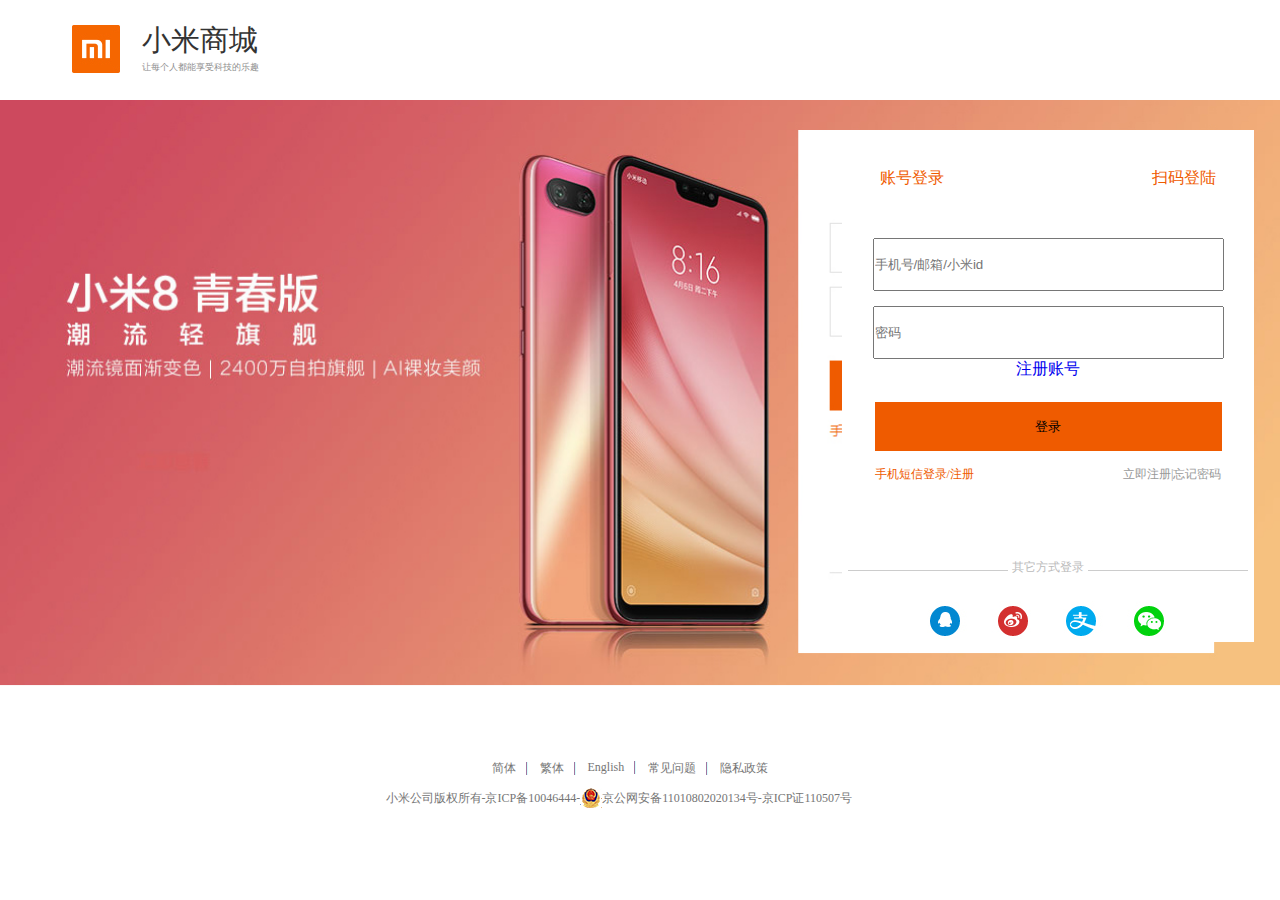
<file: login.html>
<!DOCTYPE html>

<html lang="en">
<head>
    <meta charset="UTF-8">
    <meta name="viewport" content="width=device-width, initial-scale=1.0">
    <meta http-equiv="X-UA-Compatible" content="ie=edge">
    <title></title>
		<style>
html,body,ul,li,ol,dl,dd,dt,p,h1,h2,h3,h4,h5,h6,form,fieldset,legend,img,input,figure,figcaption{margin:0;padding:0;}
h1,h2,h3,h4,h5,h6{font-size:16px;font-weight:normal;}
ul,ol,li{list-style:none;}
b,strong{font-weight:normal;}
em,i{font-style:normal;}
a,u{text-decoration: none;}
img{border:0;display:block;}
input{outline:none;}

			#header{
				width:100%;
				height:79px;
				padding-top:21px;
			}
			.first{
			  margin-left:136px;
			  margin-top:22px;
			}
			.header_top{
				width:1136px;
				height:79px;
				margin:0 auto;
				
			}
			.header_top li:first-child{
				float:left;
			}
			.header_top li:first-child img{
				margin-top:4px;
			}
			.header_top li:last-child{
				float:left;
				margin-left:22px;
			}
			.header_top li:last-child a h2{
				font-size:29px;
				color:#333333;
				font-weight:500;
			}
			.header_top li:last-child a h6{
				font-size:9px;
				color:#8f8f8f;
			}
		#banner{
			width:100%;
			height:587px;
		}
		#banner img{
			width:100%;
			height:100%;
			margin:0 auto;
		}
			#check{
				width:1200;
				height:588px;
				position:absolute;
				top:95px;
				left:0px;
				margin:0 auto;
				
			}
			
			.check_right{
				width:412px;
				height:512px;
				background:#fff;
				text-align: center;
				margin-left:842px;
				margin-top: 35px;
			}
			.check_inp{
			text-align: center;
			padding:38px;
			
			}
			.check_inp li:first-child a{
				color:#ef5b00;
				float:left;
				
			}
			
			.check_inp li:last-child a{
				color:#ef5b00;
				float:right;
			}
			.check_box{
				clear:both;
				margin-top: 32px;
			}
			.check_box input{
				width:347px;
				height:49px;
			}
			.check_box input:first-child{
				margin-bottom: 15px;
			}
			button{
				width:347px;
				height:49px;
				background: #ef5b00;
				margin-top:22px;
				border:none;
			}
			.check_foot{
				width:347px;
				height:17px;
				padding-top:13px;
				margin:0 auto;
			}
			.check_foot span:first-child{
				float:left;
			}
			.check_foot span:last-child{
				float:right;
			}
			.check_foot span:last-child:hover a{
				color:#ef5b00;
			}
			.check_foot span:first-child a{
				font-size:12px;
				color:#ef5b00;
			}
			.check_foot span:last-child a{
				font-size:12px;
				color:#999999;
			}
			#check img{
				margin-top:20px;
				margin-left:85px;
			}
			 .order {
			   height: 30px;
			   line-height: 30px;
			   text-align: center;
			   margin-top: 70px;
			}
			 .order .line {
			   display: inline-block;
			   width: 160px;
			   border-top: 1px solid #ccc ;
			}
			.order .txt {
				font-size:12px;
			   color: #bbbbbb;
			   vertical-align: middle;
			}
			#foot{
				width:100%;
				height:152px;
				background: #fff;
			}
			.foot_box{
				width:569px;
				height:79px;
				margin:0 auto;
				padding-top:73px;
			}
			.foot_box .foot_top{
				margin-left: 124px;
			}
			.foot_box .foot_top li{
				float:left;
				padding-left:12px;
				padding-right:12px;
				 background: url(images/jt.jpg)no-repeat center right;
			}
			.foot_box .foot_top li:last-child{
				background: none;
			}
			.foot_box .foot_top li a{
				display: block;
				font-size:12px;
				color:#757575;
			}
			.foot_box .foot_bottom li{
				float:left;
				margin-top:11px;
			}
			.foot_box .foot_bottom li:first-child{
				margin-left:30px;
			}
			.foot_box .foot_bottom li a{
				font-size:12px;
				color:#757575;
			}

		</style>
	</head>
	<body>
		<!--header-->
	<div id="header">
		
		<ul class="header_top">
			<li><img src="images/mm.jpg" alt="" /></li>
			<li><a href="denglu.html"><h2>小米商城</h2><h6>让每个人都能享受科技的乐趣</h6></a></li>
			
		</ul>
	</div>	
	<!--banner-->
	<div id="banner">
		<img src="images/zhuce2.jpg" alt="" />
	</div>
	
	<div id="check">
		<div class="check_right">
		<ul class="check_inp">
			<li><a href="#">账号登录</a></li>
			<li><a href="#">扫码登陆</a></li>	
		</ul>
			
		<form class="check_box" onsubmit="return false">
		    <input name="username" type="text" required="required" placeholder="手机号/邮箱/小米id"/><br />
			<input name="password" type="password" required="required" placeholder='密码' /><br />
			<div class="wangji">
				<a href="register.html">注册账号</a>
			</div>
			<button class="btn" type="submit" name="btn">登录</button>
			</form>
			<div class="check_foot">
				<span><a href="#">手机短信登录/注册</a></span>
				<span><a href="register.html">立即注册|忘记密码</a></span>
			</div>
	<div class="order">
   	<span class="line"></span>
   	<span class="txt">其它方式登录</span>
   	<span class="line"></span>
</div>
		<img src="images/zhuce3.jpg" alt="" />	
	</div>
	</div>
	<!--foot-->
	<div id="foot">
		<div class="foot_box">
			<ul class="foot_top">
				<li><a href="">简体</a></li>
				<li><a href="">繁体</a></li>
				<li><a href="">English</a></li>
				<li><a href="">常见问题</a></li>
				<li><a href="">隐私政策</a></li>
			</ul>
			<ul class="foot_bottom">
				<li><a href=a"">小米公司版权所有-京ICP备10046444-</a></li>
				<li><a href=""><img src="images/ga.jpg" alt="" /></a></li>
				<li><a href="">京公网安备11010802020134号-京ICP证110507号</a></li>
			</ul>
		</div>
	</div>
	<!--check-->
	
	
	<script src="js/ajax1.js"></script>
	<script src="js/login.js"></script>
    <script>
        // starBg.init('.chek-star');
        login.init('.check_box');
    </script>
	</body>
</html>
</file>
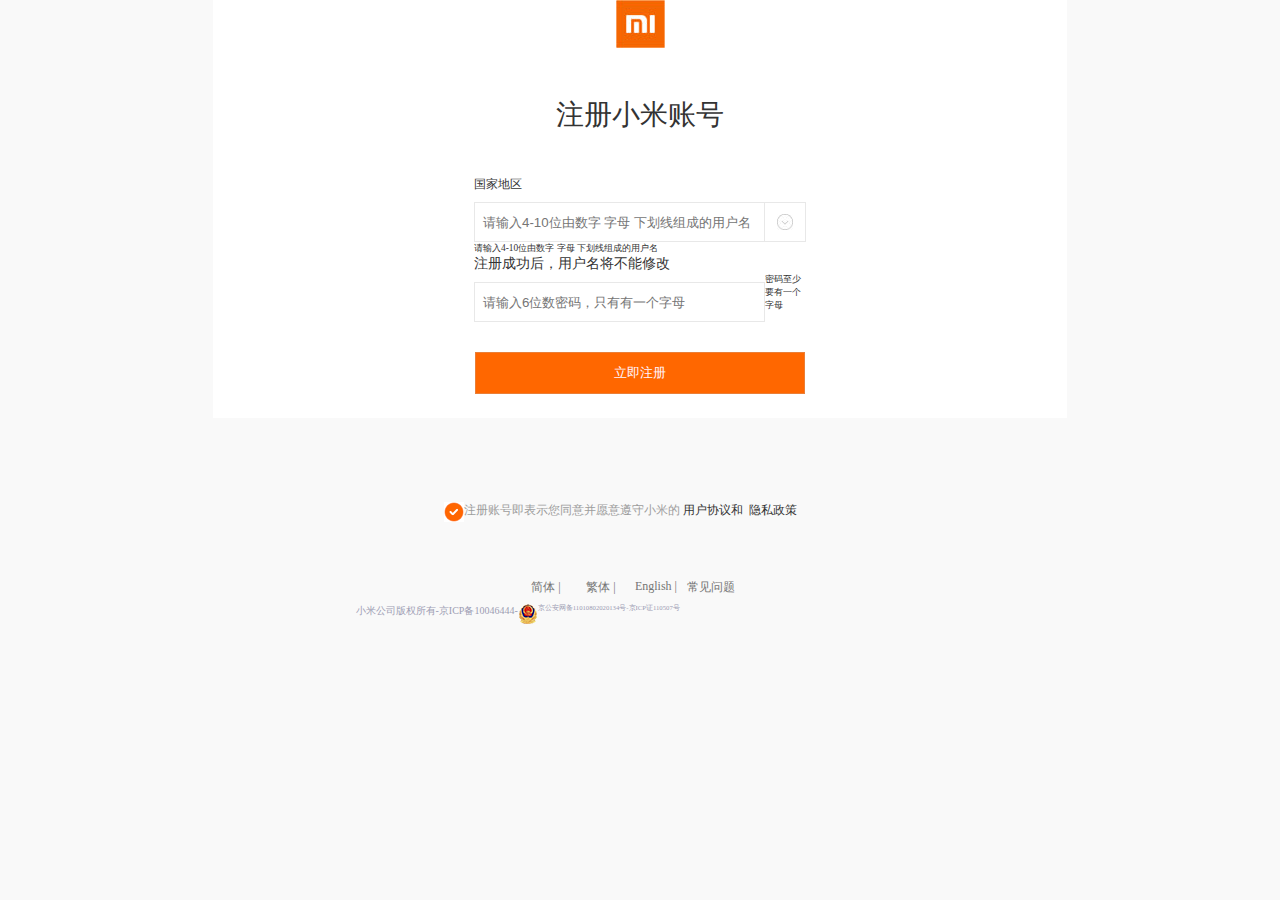
<file: register.html>
<!DOCTYPE html>
<html lang="en">

<head>
    <meta charset="UTF-8">
    <meta name="viewport" content="width=device-width, initial-scale=1.0">
    <meta http-equiv="X-UA-Compatible" content="ie=edge">
    <title>Document</title>
    <link rel="stylesheet" href="css/login.css">
</head>

<body>
    <div class="maxbackground">
        <header>
            <h1>
                <img src="images/b_02.jpg" alt="">
            </h1>
            <h2>注册小米账号</h2>
        </header>
        <section>
            <form class="login_form" onsubmit="return false">
                <p>国家地区</p>
                <div class="a">
                    <input type="text" placeholder="请输入4-10位由数字 字母 下划线组成的用户名" name="username">
                    <div class="b"></div>
                
                </div>
                <h6 class="small_font">请输入4-10位由数字 字母 下划线组成的用户名</h6>
                <h4>注册成功后，用户名将不能修改</h4>
              
                <div class="phonenumber">
                    <!-- <div class="phonenumber_l"> -->
                        <!-- <div class="phonenumber_ll">+86</div> -->
                        <!-- <div class="phonenumber_lr"></div> -->
                    </div>
                    <input type="password" name="password" placeholder="请输入6位数密码，只有有一个字母" class="password">
                    <h6 class="big_font">密码至少要有一个字母</h6>
                    <button type="submit" name="btn" value="" class="btn">立即注册</button>
                </div>
            </form>

        </section>
        <footer>
            <div class="hint">
                <h5></h5>
                <h3>注册账号即表示您同意并愿意遵守小米的&nbsp; </h3>
                <a href="">用户协议</a>和&nbsp;
                <a href="">隐私政策</a>
            </div>
            <ul>
                <li>
                    <a href="#">简体 |</a>
                </li>
                <li>
                    <a href="#">繁体 |</a>
                </li>
                <li>
                    <a href="#">English |</a>
                </li>
                <li>
                    <a href="#">常见问题</a>
                </li>
            </ul>
            <div class="f">
                <h4>小米公司版权所有-京ICP备10046444-</h4>
                <img src="images/ghs.png" alt="">
                <h6>京公安网备11010802020134号-京ICP证110507号</h6>
            </div>
        </footer>
    </div>
    <script src="js/ajax2.js"></script>
    <!-- <script src="js/star.js"></script> -->
    <script src="js/register.js"></script>
    <script>
        // starBg.init('.canvas-star');
        register.init('.login_form');
    </script>
</body>

</html>
</file>
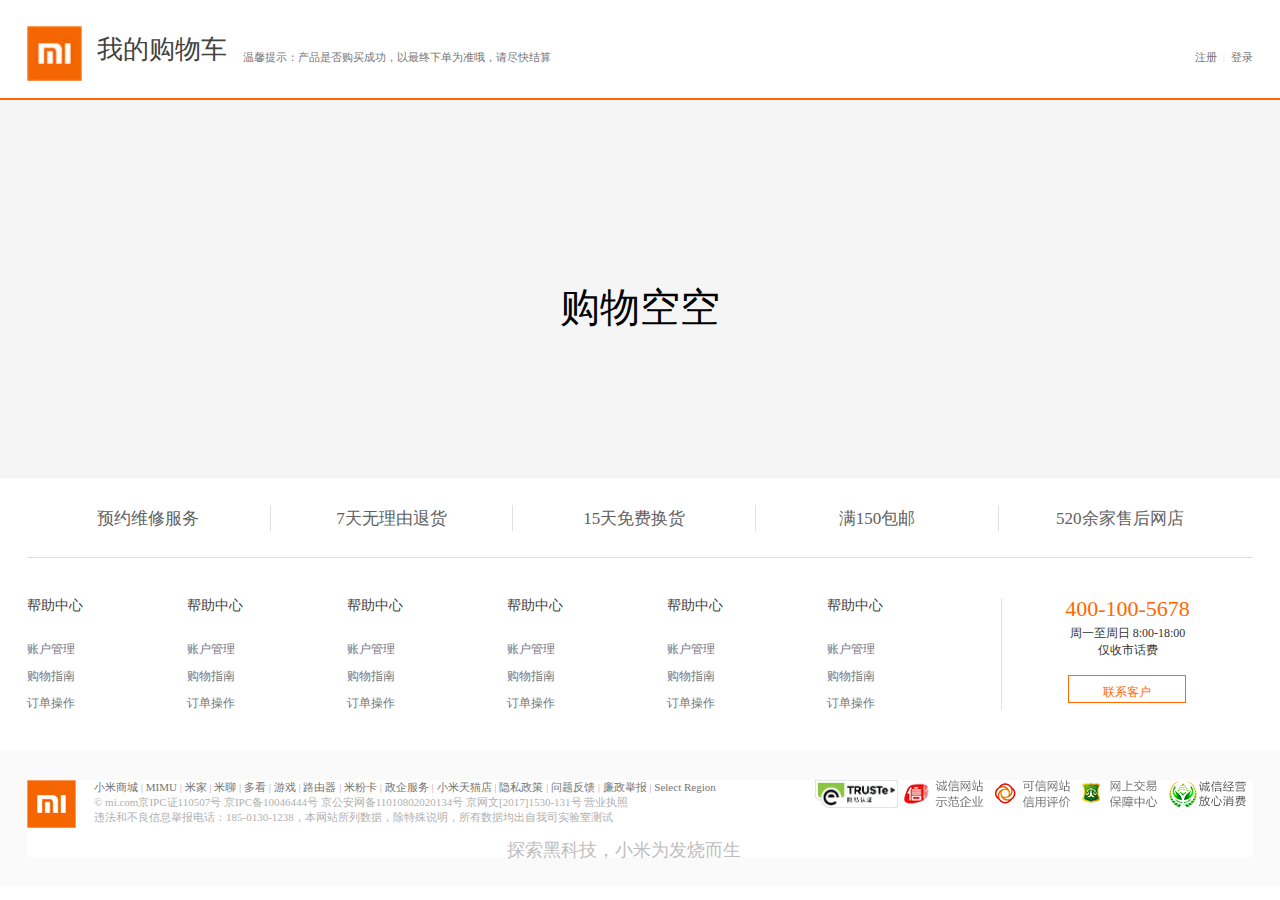
<file: shopcar.html>
<!DOCTYPE html>
<html>
	<head>
		<meta charset="UTF-8">
		<title>购物车</title>
		<link rel="stylesheet" type="text/css" href="css/shopcar.css"/>
		<link rel="stylesheet" href="css/public.css">
		<link rel="stylesheet" href="//at.alicdn.com/t/font_864532_gcyotjtgm3.css">
		<link rel="stylesheet" href="//at.alicdn.com/t/font_870498_n37h95q3g2.css">

	</head>
	<body>
		<div class="top">
			<div class="header_">
				<img src="images/b_02.jpg" alt="" />
				<span class="myCar">我的购物车</span>
				<span class="zhuShi">温馨提示：产品是否购买成功，以最终下单为准哦，请尽快结算</span>
				<span class="login">登录</span>
				<span class="shu">|</span>
				<span class="register">注册</span>
			</div>
		</div>
		<main>
			<div class="toubu">
				<div class="col_check">
					<i class="zongGou move ">√</i>
					全选
				</div>
				<div class="col_img">图片</div>
				<div class="col_name">商品名称</div>
				<div class="col_price">单价</div>
				<div class="col_num">数量</div>
				<div class="col_total">小计</div>
				<div class="col_action">操作</div>
			</div>
			<!--<div class="shangPing">
				<div class="shang_check ">
					<i class="Gou move">√</i>
				</div>
				<div class="shang_img"></div>
				<div class="shang_name">商品名称</div>
				<div class="shang_color">颜色</div>
				<div class="shang_price">单价</div>
				<div class="shang_num">
					<div id="jiSuan">
						<span class="jian">-</span>
						<span id='shuLiang'>1</span>
						<span class="jia">+</span>	
					</div>
				</div>
				<div class="shang_total">小计</div>
				<div class="shang_action">×</div>
			</div>-->
			
			<div class="jieSuan">
				<span class="jiXu">继续购物
				&nbsp;&nbsp;|&nbsp;&nbsp;
				共 	<font id="numberShap">1</font> 件商品，已选择
					<font id="phoneShap">1</font> 件
				</span>
				<button class="dianJihe">去结算</button>
				<span class="heJi">合计：
				<font id="zongGong">0</font>元
				</span>
			</div>
		</main>
		<footer class="footer"></footer>
		<script src="js/jquery.js"></script>
    <script>
      
        $('.footer').load('public.html .bottom');

    </script>
		
	</body>
</html>
<script src="js/jquery-1.11.3.js" type="text/javascript" charset="utf-8"></script>
<script src="js/shopcar.js" type="text/javascript" charset="utf-8"></script>
</file>
<file: css/login.css>
html, body, div, ul, li, h1, h2, h3, h4, h5, h6, p, dl, dt, dd, ol, form, input, textarea, th, td, select {
    margin: 0;
    padding: 0;
}
*{box-sizing: border-box;}
html, body {
    min-height: 100%;
}

body {
    font-family: "Microsoft YaHei";
    font-size:14px;
    color:#333;
}
h1, h2, h3, h4, h5, h6{font-weight:normal;}
ul,ol {
    list-style: none;
}

img {
    border: none;
    vertical-align: middle;
}

a {
    text-decoration: none;
    color: #232323;
}

table {
    border-collapse: collapse;
    table-layout: fixed;
}

input, textarea {
    outline: none;
    border: none;
}

textarea {
    resize: none;
    overflow: auto;
}

.clearfix {
    zoom: 1;
}

.clearfix:after {
    content: ".";
    width: 0;
    height: 0;
    visibility: hidden;
    display: block;
    clear: both;
    overflow:hidden;
}

.fl {
    float: left
}

.fr {
    float: right
}

.tl {
    text-align: left;
}

.tc {
    text-align: center
}

.tr {
    text-align: right;
}

.ellipse {
    overflow: hidden;
    text-overflow: ellipsis;
    white-space: nowrap;
}
.inline{
    display: inline-block;
    *display: inline;
    *zoom: 1;
}
body{
    width: 100%;
    height: 100%;
    background-color: #f9f9f9;

}
.maxbackground{
    height: 100%;
    width: 854px;
    background-color:#ffffff;
    margin: 0 auto;
}
h1{
    width: 49px;
    height: 48px;
    margin: 0 auto;
}
h2{
    text-align: center;
    color: #333333;
    font-size: 28px;
    margin-top: 48px;
    font-weight: 400;
}
section{
    width: 332px;
    margin: 0 auto;
    height: 242px;;
    
}
section p{
    font-size: 12px;
    color: #333333;
    margin-left: 0px;
}
section p:nth-child(1){
    margin-top:42px;
}
section .c{
    margin-top:23px;
}   
section a{
    height: 42px;
    width: 332px;
}
section input{
    height: 40px;
    width: 291px;
    border: 1px solid #e8e8e8;
    margin-top:9px;
    float: left;
    text-indent: 8px;
}

section .b{
    width: 41px;
    height: 40px;
    border: 1px solid #e8e8e8;
    border-left: none;
    float:right;
    margin-top:9px;
    background: url(../images/b_07.jpg)no-repeat center;
}
/* section span{
    font-size: 12px;
    color: #666666;
    margin-top: 9px;
    left: 0px;
} */
section.phonenumber{
    height: 42px;
    width: 332px;
    margin-top: 20px;
}
section .phonenumber_l{
    width: 73px;
    height: 42px;
    border: 1px solid #e8e8e8;
    border-right: none;
    float:left;
    margin-top:9px;
    
}
section .phonenumber_ll{
    font-size: 10px;
    color:#555555;
    text-align: center;
    width: 41px;
    height: 42px;
    line-height: 42px;
    float: left;
}
section .phonenumber_lr{
    width: 29px;
    height: 42px;
    float: right;
    background: url(../images/c_11.jpg)no-repeat left;
}
section .phonenumber_r{
    height: 42px;
    width: 258px;
    border: 1px solid #e8e8e8;
    margin-top:9px;
    float: right;
}
.btn{
    width: 330px;
    height: 42px;
    background: #ff6700;
    margin-top: 30px;
    margin-left: 1px;
    color: #fff5ff;
    border: 1px solid #ea7f37;
}
footer{
    /* margin-top: 493px; */
    margin: 0 auto;
    width: 569px;
    height: 114px;
}
footer .hint{
    width: 397px;
    margin-top: 84px;
    height: 20px;
    font-size: 12px;
    margin-left: 88px;
}
footer .hint h5{
    width: 20px;
    height: 20px;
    background: url(../images/b_11.gif)no-repeat left;
    float: left;
}
footer .hint h3{
    color: #9d9d9d;
    font-size: 12px;
    float: left;
}
footer .hint a{
    color: #333333;
    font-size: 12px;
    /* float: left; */
}
ul{
    margin-top: 57px;
    width: 243px;
    height: 14px;
    margin: 0 auto;
    /* margin-left: 164px; */
    font-size: 12px;
    text-align: center;
    /* display:inline-block;/ */
}
ul li {
    float: left;
    width: 55px;
    margin-top: 57px;
   
}
ul li a{
    color: #757575;
}
footer .f{
    width: 569px;
    height: 20px;
    margin: 0 auto;
    margin-top: 68px;
    font-size: 10px;
    color: #9d9db4;
}
footer .f h4{
    float: left;
}
footer .f img{
    float: left;
}
footer .f h6{
    float: left;
}
</file>
<file: css/shopcar.css>
html { font-family:"微软雅黑";}
body,ul,ol,li,p,h1,h2,h3,h4,h5,h6,form,fieldset,table,td,img,div,dl,dt,dd,input,figure{margin:0;padding:0;}
body{-webkit-overflow-scrolling:touch;text-align:left;max-height: 100%;}
a,a:hover{ text-decoration: none; outline: none;}
ul,li,ol{list-style:none;}
img{ border: none; max-width:100%; }
input,select,textarea{border:none;outline:none;background:none;}
em,i{font-style:normal}
h1,h2,h3,h4,h5,h6{font-weight:normal}
.top{
	height: 100px;
	width: 100%;
	border-bottom: 2px solid #ff6700;
}
.header_
{
	height: 100px;
	width: 1226px;
	margin: 0 auto;
}
.header_ span{
	display: block;
	
}
.header_ img{
	margin-top: 26px;
	height: 55px;
	width: 55px;
	display: block;
	float: left;
}
.header_ .myCar
{
	margin-left: 15px;
	color: #424242;
	font-size: 26px;
	display: block;
	float:left;
	height: 100px;
	line-height: 100px;
}
.header_ .zhuShi
{
	margin-left: 16px;
	margin-top: 50px;
	font-size: 11px;
	display: block;
	float:left;
	color:#757575;
}
.login,.shu,.register
{
	float:right;
	font-size:11px ;
	color:#757575 ;
	margin-top: 50px;
}
.header_ .shu{
	
	color: #f1e7e1;
	margin:50px 6px 0;
}
main	
{
	min-height: 340px;
	width: 100%;
	background: #f5f5f5;
	padding-top: 38px;
}
.toubu{
	height: 45px;
	width: 1226px;
	margin:0 auto;
	background: #fff;
	padding-top: 25px;
	border-bottom: 1px solid #e0e0e0;
}
.toubu div{
	float: left;
	font-size: 12px;
	color: #000;

}
.zongGou{
	display: inline-block;
	height: 18px;
	width: 18px;
	line-height: 18px;
    border: 1px solid #e0e0e0;
    margin-left: 24px;
    
    color: #fff;
    font-size: 20px;
    text-align: center;
    vertical-align: middle;
    cursor: pointer;
    margin-right: 15px;
}
.move{
	background-color: #fff;
	color: #fff;
}
.active
{
	background-color: #ff6700;
	color: white;
}
.col_img{
	margin-left: 55px;
}
.col_name{
	margin-left: 60px;
}
.col_price{
	margin-left: 369px;
}
.col_num
{
	margin-left: 145px;
}
.col_total{
	margin-left: 153px;
}
.col_action{
	margin-left: 107px;
}
.shangPing
{
	width: 1200px;
	margin:0 auto;
	height: 86px;
	background: #fff;
	padding: 15px 26px 15px 0;
	border-bottom: 1px solid #e0e0e0;
}
.shangPing div{
	float:left;
	height: 86px;
	line-height: 86px;
}
.shang_check
{
	width: 110px;
}
.Gou
{
	display: inline-block;
	height: 18px;
	width: 18px;
	line-height: 18px;
    border: 1px solid #e0e0e0;
    margin-left: 24px;
    
    color: #fff;
    font-size: 20px;
    text-align: center;
    vertical-align: middle;
    cursor: pointer;
}
.shang_img
{
	width: 120px;	
	text-align: center;
	
}
.shang_name
{
	width: 100px;
	line-height: 86px;

	
}
.shang_color
{
	width:280px;
	line-height: 86px;
}
.shang_price
{
	width: 129px;
padding-left: 30px;
font-size: 13px;
	
}
.shang_num
{
	width: 150px;
	padding-top:25px
}
.shang_total
{
	width: 131px;
	padding-left: 70px;
	font-size: 13px;
	color: #ff6700;
}
.shang_action
{
	width: 80px;
	
}
#jiSuan
{
	
	height: 38px;
	width: 148px;
	border: 1px solid #e0e0e0;
}
#jiSuan span{
	height: 38px;
	line-height: 38px;
	display: block;
	float: left;
}
#shuLiang{
	width: 68px;
	color: #424242;
	text-align: center;
}
.jia,.jian{
	text-align: center;
	width: 38px;
	
	cursor: pointer;
	
}
/*结算*/

.jieSuan{
	width: 1226px;
	height: 50px;
	position: fixed;
	bottom: 0;
	left: 50%;
	transform:translate(-50%,0);
	background: #fafafa;
}
.jiXu{
	display: block;
	float: left;
	height: 50px;
	line-height: 50px;
	font-size: 12px;
	color: #757575;
}
#numberShap,#phoneShap{
	color: #ff6700;
}
.heJi{
	display: block;
	float: right;
	height: 50px;
	line-height: 50px;
	font-size: 12px;
	color: #ff6700;
}
#zongGong
{
	margin-top: 11px;
	line-height: none;
	font-size:22px ;
}
.dianJihe
{
	height: 50px;
	width: 202px;
	float: right;
	display: block;
	border: none;
	background: #ff6700;
	line-height: 50px;
	color: #fff;
	font-size: 18px;
	margin-left: 54px;
}
/*底部*/

.footer-service{
    padding: 27px 0;
    height: 30px;
    width: 1226px;
    border-bottom: 1px solid #e0e0e0;
    margin: 0 auto;
}
.footer-service ul{
    height: 25px;
    font-size: 16px;
    line-height: 25px;
}
.footer-service ul li{
    border-left: 1px solid #e0e0e0;
    width: 19.8%;
    text-align: center;
    float: left;
}
.footer-service ul li a:hover{
    color: #ff6700;
}
.footer-service ul li a{
    font-size: 17px;
    color: #616161;
}
.footer-service ul i{
    font-size: 20px;
}
.list-service{
    height: 192px;
    margin: 0 auto;
    width: 1226px;
}
.list-service dl{
    width: 160px;
    height: 112px;
    float: left;
    margin: 40px 0;
}
footer .list-service dt{
    margin: -1px 0 26px;
    font-size: 14px;
    line-height: 1.25;
}
footer .list-service dt a {
	color: #424242;
	
}
footer .list-service dd a{
	
	color: #757575;
}
.list-service dd{
    margin: 10px 0 0;
    font-size: 12px;
}
.list-service dd a:hover{
    color: #ff6700;
    
}
.list-servicer{
    width: 252px;
    height: 112px;
    float: right;
    margin: 40px 0;
    text-align: center;
    border-left: 1px solid #e0e0e0;
}
.list-servicer h2{
    margin: 0 0 5px;
    font-size: 22px;
    line-height: 1;
    color: #ff6700;
}
.list-servicer p{
    margin: 0 0 16px;
    font-size: 12px;
}
.list-servicer h3{
    width: 118px;
    height: 28px;
    font-size: 12px;
    line-height: 28px;
    color: #ff6700;
    border: 1px solid #ff6700;
    margin-left: 66px;
}
.list-servicer h3 i{
    font-size: 18px;
    font-weight: 600;
}
.list-servicer h3:hover{
    background: #ff6700;
    color: #fff;
}
.site-info{
    padding: 30px 0;
    font-size: 12px;
    background: #fafafa;
}
.container{
    width: 1226px;
    *zoom: 1;
    margin-right: auto;
    margin-left: auto;
}
.log{
    width: 57px;
    height: 57px;
    margin-right: 10px;
    float: left;
    /* background: url(../images/tt.jpg) no-repeat 50% 50%; */
}
.info-text{
    float: left;
    color: #b0b0b0;
    width: 721px;
    font-size: 11px;
}
.info-text p:nth-child(1) a {
	color: #757575;
}
.info-text p a:hover{
    color: #ff6b00;
}
.info-textl a{
    color: #b0b0b0;
}
.info-link{
    float: right;
    _display: inline-block;
    height: 28px;
    margin: 4px 0 0;
    width: 437px;
}
.info-link img{
    width: auto;
    height: 28px;
    margin-left: 0px;
}
.site-info .slogan{
    clear: both;
    margin: 30px auto 0;
    width: 267px;
    height: 19px;
    font-size: 18px;
    font-family: 'Franklin Gothic Medium', 'Arial Narrow', Arial, sans-serif;
    color:#bebebe;
}
.login,.register{
	cursor: pointer;
}
</file>
<file: css/public.css>
html, body, div, ul, li, h1, h2, h3, h4, h5, h6, p, dl, dt, dd, ol, form, input, textarea, th, td, select {
    margin: 0;
    padding: 0;
}
*{box-sizing: border-box;}
html, body {
    min-height: 100%;
}

body {
    font-family: "Microsoft YaHei";
    font-size:14px;
    color:#333;
}
h1, h2, h3, h4, h5, h6{font-weight:normal;}
ul,ol {
    list-style: none;
}

img {
    border: none;
    vertical-align: middle;
}

a {
    text-decoration: none;
    color: #232323;
}

table {
    border-collapse: collapse;
    table-layout: fixed;
}

input, textarea {
    outline: none;
    border: none;
}

textarea {
    resize: none;
    overflow: auto;
}

.clearfix {
    zoom: 1;
}

.clearfix:after {
    content: ".";
    width: 0;
    height: 0;
    visibility: hidden;
    display: block;
    clear: both;
    overflow:hidden;
}

.fl {
    float: left
}

.fr {
    float: right
}

.tl {
    text-align: left;
}

.tc {
    text-align: center
}

.tr {
    text-align: right;
}

.ellipse {
    overflow: hidden;
    text-overflow: ellipsis;
    white-space: nowrap;
}
.inline{
    display: inline-block;
    *display: inline;
    *zoom: 1;
}
/* header */
header{
    background: #ffffff;
    height: 260px;
}
.nav{
    width: 1366px;
    height: 40px;
    background: #333333;
}
.nav-l{
    text-align: center;
    margin-left: 57px;
    margin-top: 14px;
    float: left;
    width: 560px;
    font-size: 11px;
    
}
.nav-l span{
    color: #424242;
}
.nav-l a{
    padding: 0 5px;
    color: #b0b0b0;
}
.nav-l  a:hover{
    color: #ffffff;
}

.nav-r{
    font-size: 11px;
    float:left;
    text-align: center;
    margin-left: 383px;
}
.nav-rlast{
    position: relative;
    border: none; 
    width: 120px;
    color: #b0b0b0;
    height: 40px;
    float: left;
    text-align: center;
    line-height: 40px;
   
}
.nav-rlast h2{
    width:300px;
    line-height: 100px;
    background: #fff;
    color: #202020;
    border: 1px solid #cdcdcd;
    box-shadow:  1px 0 1px 1px  #cdcdcd;
    display: none;
    position:absolute;
    right: 0;
    top: 40px;
}
.nav-r li{
    margin-top: 14px;
    width: 40px;
    height: 12px;
    border-right: 1px solid #424242;
    float: left;  
}
.nav-rlast i{
    float:left;
    margin-left: 10px;
}
.nav-rlast:hover{
   color: #ff6700;
   background: #fff;
}
.nav-rlast:hover  h2{
    box-shadow: 1px #cdcdcd;
    display: block;
    height: 100px;
    z-index:1 ;
}
.nav-r li a{
    color: #b0b0b0;
}
.nav-r li a:hover{
    color: #ffffff;
}
.search{
    width: 1226px;
    height: 100px;
    margin: 0 auto;
}
.nav_show {
    height: 200px;
    background: #fff;
    position: absolute;
    left:-256px;;
    top: 58px;
    z-index: 2;
    border-top: 1px solid #cdcdcd;
    display: none;
}
.nav_showul{
    width: 1226px;
    height: 200px;
    margin: 0;
    padding: 0;
    list-style-type: none;
    font-size: 12px;
}
.nav_showul li{
    width: 180px;
   float: left;
    margin-left: 15px;
    text-align: center;
    
}
.nav_showul  img{
     margin-top: -20px;
     width:160px;
     height:110px ;
 }
.search-logo a{
    width: 55px;
    height: 55px;
    margin-top: 22px;
    float: left;
   
}
.search-logoz{
    width: 146px;
    height: 31px;
    float: left;
    margin-top: 36px;
    margin-left: 23px;
}
.search ul{
    font-size: 14px;
    float: left;
    margin-left: 15px;
    margin-top: 42px;
    position: relative;
}
.search ul li {
    float:left;
    padding: 0 10px;
}
.search ul li a {
   color: #333333;
}
.search ul li a:hover{
    color: #ff6700;
 }
 .search ul li a:hover.nav_show {
    display: block;
 }
.search-input{
    width: 297px;
    height: 50px;
    margin-left:173px;
    float: left;
    margin-top: 25px;
    position: relative;
} 
 .search-input input{
    width: 245px;
    height: 50px;
    float: left;
    border: 1px solid #e0e0e0;
}
.search-input P,.search-input sPan{
    *zoom: 1;
    *display: inline;
    margin-left: 5px;
    padding: 0 5px;
    font-size: 12px;
    background: #eee;
    color: #757575;
    -webkit-transition: all .2s;
    transition: all .2s;
}
.search-input P{
    position: absolute;
    left: 155px;
    top: 18px;
}
.search-input sPan{
    position: absolute;
    left: 110px;
    top: 18px;
}
.search-input sPan:hover{
    color: #fff;
    background-color: #ff6700;
}
.search-input p:hover{
    background-color: #ff6700;
    color: #fff;
}
.search-img{
    width: 50px;
    height: 50px;
    float: left;
    border: 1px solid #e0e0e0;
    border-left: none;
    text-align: center;
    line-height: 50px;   
} 
.search-img i {
    font-size: 22px; 
}
.search-img:hover{
    background: #ff6700;
    color: #fff;
}


/* footer */
.container{
    background: #ffffff;
}
.footer-service{
    padding: 27px 0;
    height: 80px;
    width: 1226px;
    border-bottom: 1px solid #e0e0e0;
    margin: 0 auto;
}
.footer-service ul{
    height: 25px;
    font-size: 16px;
    line-height: 25px;
}
.footer-service ul li{
    border-left: 1px solid #e0e0e0;
    width: 19.8%;
    text-align: center;
    float: left;
}
.footer-service ul li a:hover{
    color: #ff6700;
}
.footer-service ul li a{
    font-size: 17px;
    color: #616161;
}
.footer-service ul i{
    font-size: 20px;
}
.list-service{
    height: 192px;
    margin: 0 auto;
    width: 1226px;
}
.list-service dl{
    width: 160px;
    height: 112px;
    float: left;
    margin: 40px 0;
}
.list-service dt{
    margin: -1px 0 26px;
    font-size: 14px;
    line-height: 1.25;
    color: #424242;
}
.list-service dd{
    margin: 10px 0 0;
    font-size: 12px;
}
.list-service dd a:hover{
    color: #ff6700;
}
.list-servicer{
    width: 252px;
    height: 112px;
    float: right;
    margin: 40px 0;
    text-align: center;
    border-left: 1px solid #e0e0e0;
}
.list-servicer h2{
    margin: 0 0 5px;
    font-size: 22px;
    line-height: 1;
    color: #ff6700;
}
.list-servicer p{
    margin: 0 0 16px;
    font-size: 12px;
}
.list-servicer h3{
    width: 118px;
    height: 28px;
    font-size: 12px;
    line-height: 28px;
    color: #ff6700;
    border: 1px solid #ff6700;
    margin-left: 66px;
}
.list-servicer h3 i{
    font-size: 18px;
    font-weight: 600;
}
.list-servicer h3:hover{
    background: #ff6700;
    color: #fff;
}
.site-info{
    padding: 30px 0;
    font-size: 12px;
    background: #fafafa;
}
.container{
    width: 1226px;
    *zoom: 1;
    margin-right: auto;
    margin-left: auto;
}
.log{
    width: 57px;
    height: 57px;
    margin-right: 10px;
    float: left;
}
.info-text{
    float: left;
    color: #b0b0b0;
    width: 721px;
    font-size: 11px;
}
.info-text a:hover{
    color: #ff6b00;
}
.info-textl a{
    color: #b0b0b0;
}
.info-link{
    float: right;
    _display: inline-block;
    height: 28px;
    margin: 4px 0 0;
    width: 437px;
}
.info-link img{
    width: auto;
    height: 28px;
    margin-left: 0px;
}
.site-info .slogan{
    clear: both;
    margin: 30px auto 0;
    width: 267px;
    height: 19px;
    font-size: 18px;
    font-family: 'Franklin Gothic Medium', 'Arial Narrow', Arial, sans-serif;
    color:#bebebe;
}
</file>
